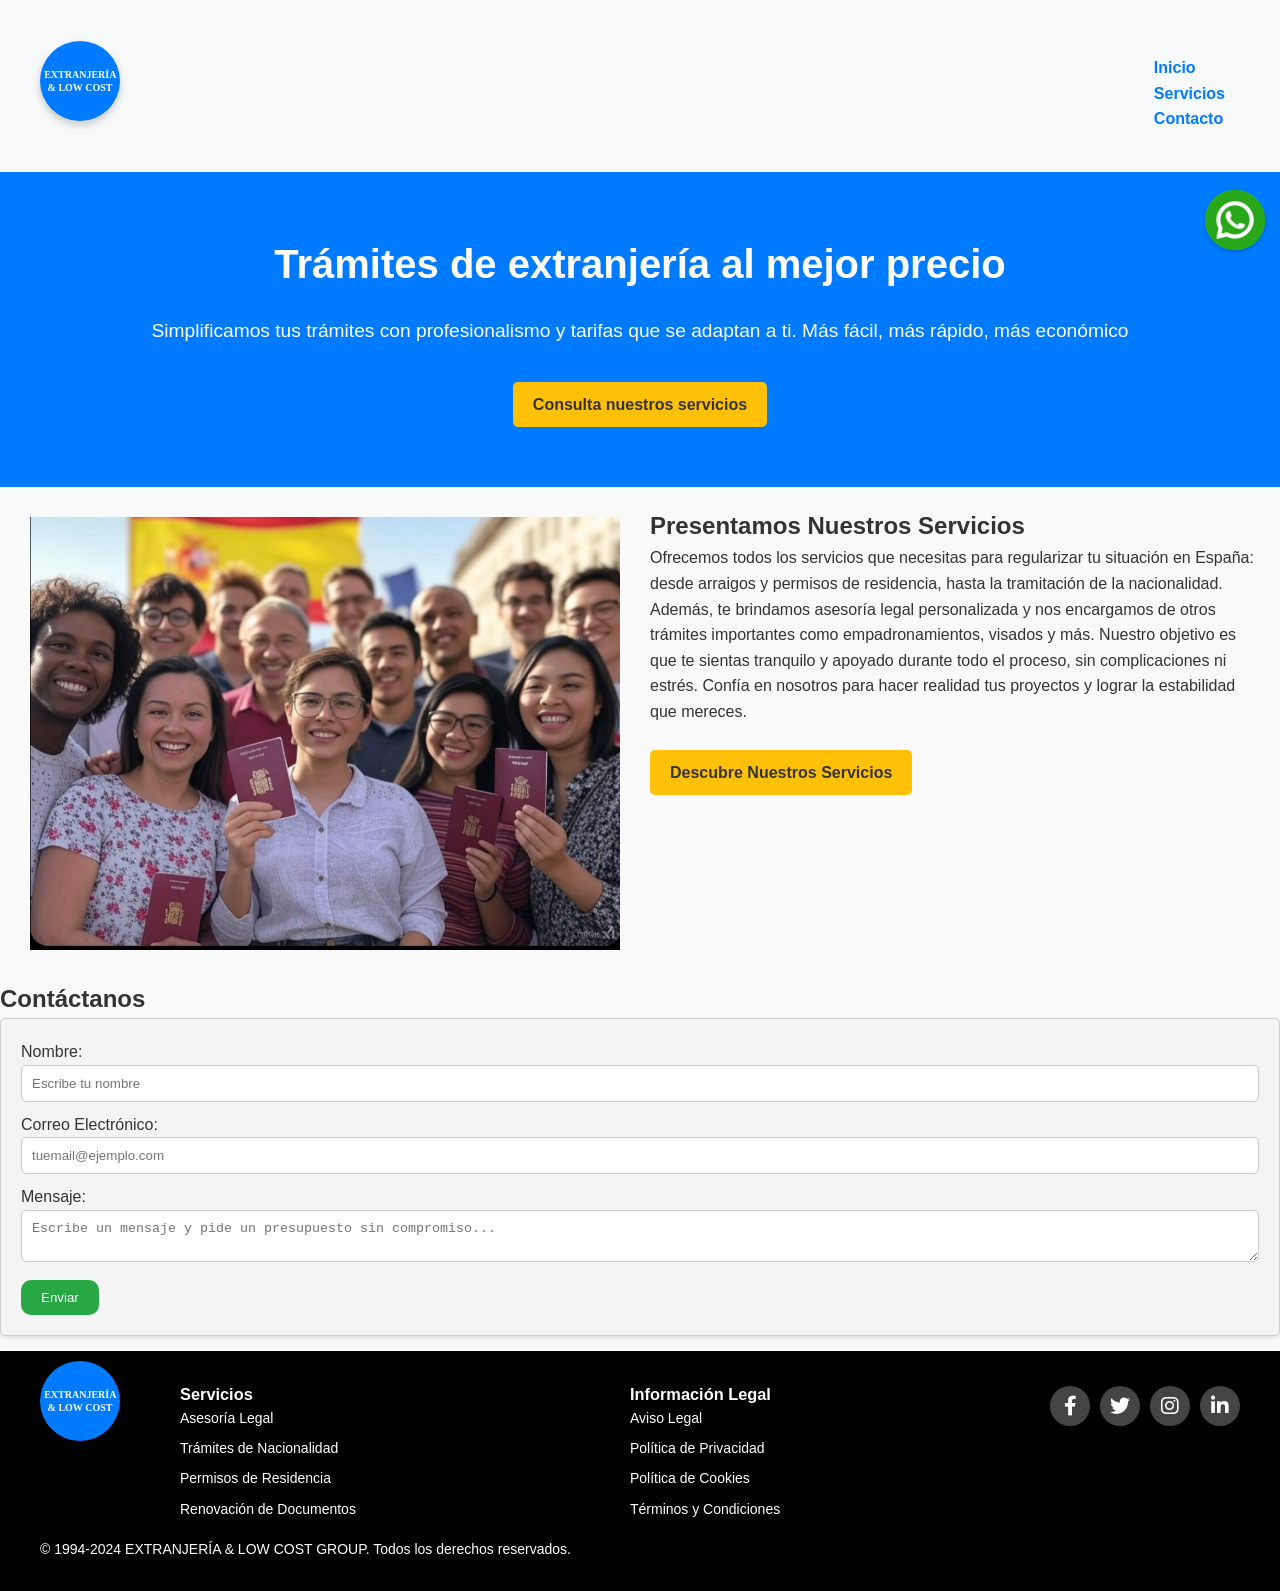
<file: index.html>
<!DOCTYPE html>
<html lang="es"> 
<head> 
    <meta charset="UTF-8">
    <meta name="viewport" content="width=device-width, initial-scale=1.0">
    <title>EXTRANJERÍA & LOW COST</title>
    <link rel="stylesheet" href="style.css">
    <link rel="stylesheet" href="https://cdnjs.cloudflare.com/ajax/libs/font-awesome/6.0.0-beta3/css/all.min.css">
</head>

<body>
    <header>
        <div class="logo-circle">
            <span class="logo-text">EXTRANJERÍA & LOW COST</span>
        </div>
        
        <nav>
            <div class="menu-icon" onclick="toggleMenu()">
                <span></span>
                <span></span>
                <span></span>
            </div>
            <ul id="navMenu" class="nav-links">
                <li><a href="index.html">Inicio</a></li>
                <li><a href="servicios.html">Servicios</a></li>
                <li hidden><a href="sobre nosotros.html">Sobre nosotros</a></li>
                <li><a href="contacto.html">Contacto</a></li>
                <li hidden><a href="preguntas frecuentes.html">Preguntas Frecuentes</a></li>
                <li hidden><a href="acerca de.html">Acerca de</a></li>
            </ul>
        </nav>
    </header>
    
    <section class="hero">
        <h1>Trámites de extranjería al mejor precio</h1>
        <p>Simplificamos tus trámites con profesionalismo y tarifas que se adaptan a ti. Más fácil, más rápido, más económico</p>
        <a href="servicios.html" class="cta-button">Consulta nuestros servicios</a>
    </section>

    <section class="two-columns">
        <div class="column left">
            <div class="image-container">
                <img src="Imagen.jpg" alt="Descripción de la Imagen">
            </div>
        </div>
        <div class="column right">
            <h2>Presentamos Nuestros Servicios</h2>
            <p>Ofrecemos todos los servicios que necesitas para regularizar tu situación en España: desde arraigos y permisos de residencia, hasta la tramitación de la nacionalidad. Además, te brindamos asesoría legal personalizada y nos encargamos de otros trámites importantes como empadronamientos, visados y más. Nuestro objetivo es que te sientas tranquilo y apoyado durante todo el proceso, sin complicaciones ni estrés. Confía en nosotros para hacer realidad tus proyectos y lograr la estabilidad que mereces.</p>
            <a href="#servicios" class="cta-button">Descubre Nuestros Servicios</a>
        </div>
    </section>

    <section id="contacto">
        <h2>Contáctanos</h2>
        <form action="https://formspree.io/f/xvgopodr" method="POST">
            <label for="nombre">Nombre:</label>
            <input type="text" id="nombre" name="nombre" placeholder="Escribe tu nombre" required>

            <label for="email">Correo Electrónico:</label>
            <input type="email" id="email" name="email" placeholder="tuemail@ejemplo.com" required>

            <label for="mensaje">Mensaje:</label>
            <textarea id="mensaje" name="mensaje" placeholder="Escribe un mensaje y pide un presupuesto sin compromiso..." required></textarea>

            <button type="submit">Enviar</button>
        </form>
    </section>
    
   

    <footer class="footer">
        <div class="footer-container">
            <div class="logo-circle">
                <span class="logo-text">EXTRANJERÍA & LOW COST</span>
            </div>

            <div class="footer-column">
                <h3>Servicios</h3>
                <ul>
                    <li><a href="#servicio1">Asesoría Legal</a></li>
                    <li><a href="#servicio2">Trámites de Nacionalidad</a></li>
                    <li><a href="#servicio3">Permisos de Residencia</a></li>
                    <li><a href="#servicio4">Renovación de Documentos</a></li>
                </ul>
            </div>

            <div class="footer-column">
                <h3>Información Legal</h3>
                <ul>
                    <li><a href="#aviso-legal">Aviso Legal</a></li>
                    <li><a href="#privacidad">Política de Privacidad</a></li>
                    <li><a href="#cookies">Política de Cookies</a></li>
                    <li><a href="#terminos">Términos y Condiciones</a></li>
                </ul>
            </div>

            <div class="social-buttons">
                <a href="https://facebook.com" class="social-button">
                    <i class="fab fa-facebook-f"></i>
                </a>
                <a href="https://twitter.com" class="social-button">
                    <i class="fab fa-twitter"></i>
                </a>
                <a href="https://instagram.com" class="social-button">
                    <i class="fab fa-instagram"></i>
                </a>
                <a href="https://linkedin.com" class="social-button">
                    <i class="fab fa-linkedin-in"></i>
                </a>
                
            </div>
            <p>&copy;  1994-2024 EXTRANJERÍA & LOW COST GROUP. Todos los derechos reservados.</p>
        </div>
        
    </footer>

    <div class="whatsapp-button">
        <a href="https://wa.me/+34602102373" target="_blank">
            <img src="whatsapp-icon.png" alt="WhatsApp" class="img-fluid">
        </a>
    </div>

    <script src="scripts.js"></script>
</body>
</html>
</file>
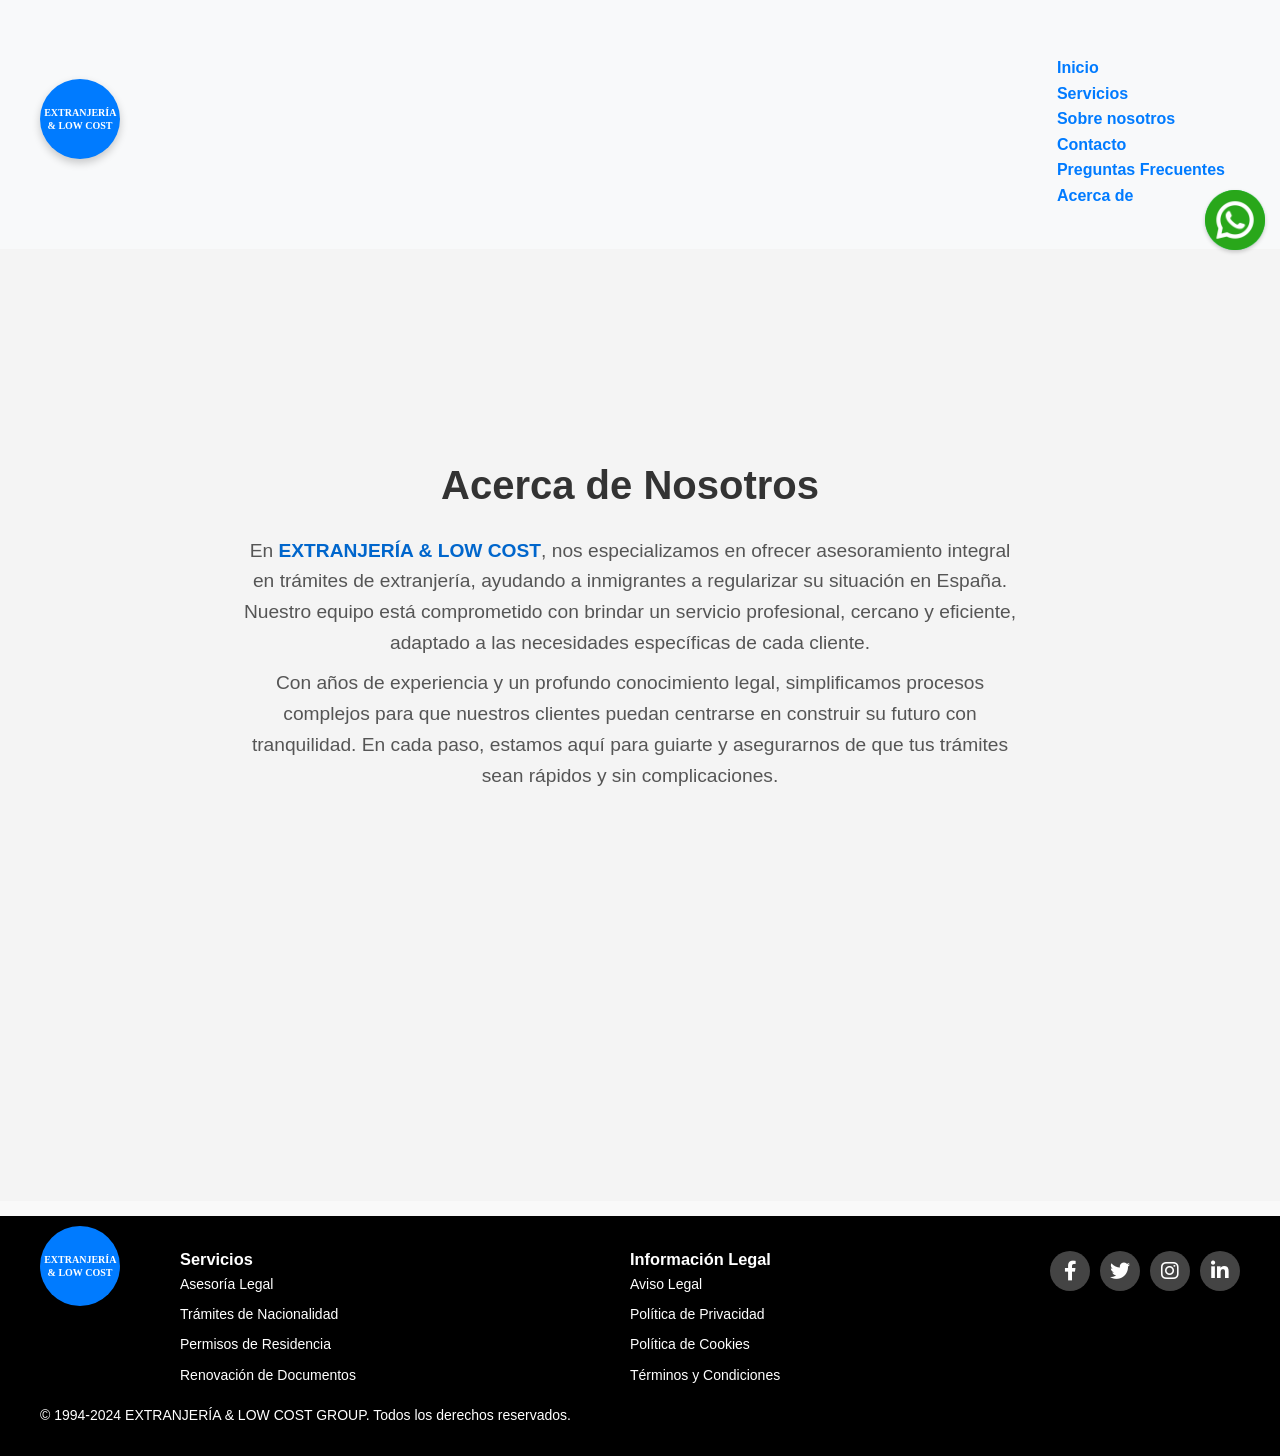
<file: acerca de.html>
<!DOCTYPE html>
<html lang="es"> 
<head> 
    <meta charset="UTF-8">
    <meta name="viewport" content="width=device-width, initial-scale=1.0">
    <title>EXTRANJERÍA & LOW COST</title>
    <link rel="stylesheet" href="style.css">
    <link rel="stylesheet" href="https://cdnjs.cloudflare.com/ajax/libs/font-awesome/6.0.0-beta3/css/all.min.css">
</head>

<body>
    <header>
        <div class="logo-circle">
            <span class="logo-text">EXTRANJERÍA & LOW COST</span>
        </div>
        
        <nav>
            <div class="menu-icon" onclick="toggleMenu()">
                <span></span>
                <span></span>
                <span></span>
            </div>
            <ul id="navMenu" class="nav-links">
                <li><a href="index.html">Inicio</a></li>
                <li><a href="servicios.html">Servicios</a></li>
                <li><a href="sobre nosotros.html">Sobre nosotros</a></li>
                <li><a href="contacto.html">Contacto</a></li>
                <li><a href="preguntas frecuentes.html">Preguntas Frecuentes</a></li>
                <li><a href="acerca de.html">Acerca de</a></li>
            </ul>
        </nav>
    </header>
    
    <section class="about-section" id="about">
    <div class="about-container">
        <div class="about-text">
            <h2>Acerca de Nosotros</h2>
            <p>En <strong>EXTRANJERÍA & LOW COST</strong>, nos especializamos en ofrecer asesoramiento integral en trámites de extranjería, ayudando a inmigrantes a regularizar su situación en España. Nuestro equipo está comprometido con brindar un servicio profesional, cercano y eficiente, adaptado a las necesidades específicas de cada cliente.</p>
            <p>Con años de experiencia y un profundo conocimiento legal, simplificamos procesos complejos para que nuestros clientes puedan centrarse en construir su futuro con tranquilidad. En cada paso, estamos aquí para guiarte y asegurarnos de que tus trámites sean rápidos y sin complicaciones.</p>
        </div>
    </div>
</section>

    <footer class="footer">
        <div class="footer-container">
            <div class="logo-circle">
                <span class="logo-text">EXTRANJERÍA & LOW COST</span>
            </div>

            <div class="footer-column">
                <h3>Servicios</h3>
                <ul>
                    <li><a href="#servicio1">Asesoría Legal</a></li>
                    <li><a href="#servicio2">Trámites de Nacionalidad</a></li>
                    <li><a href="#servicio3">Permisos de Residencia</a></li>
                    <li><a href="#servicio4">Renovación de Documentos</a></li>
                </ul>
            </div>

            <div class="footer-column">
                <h3>Información Legal</h3>
                <ul>
                    <li><a href="#aviso-legal">Aviso Legal</a></li>
                    <li><a href="#privacidad">Política de Privacidad</a></li>
                    <li><a href="#cookies">Política de Cookies</a></li>
                    <li><a href="#terminos">Términos y Condiciones</a></li>
                </ul>
            </div>

            <div class="social-buttons">
                <a href="https://facebook.com" class="social-button">
                    <i class="fab fa-facebook-f"></i>
                </a>
                <a href="https://twitter.com" class="social-button">
                    <i class="fab fa-twitter"></i>
                </a>
                <a href="https://instagram.com" class="social-button">
                    <i class="fab fa-instagram"></i>
                </a>
                <a href="https://linkedin.com" class="social-button">
                    <i class="fab fa-linkedin-in"></i>
                </a>
            </div>
            <p>&copy; 1994-2024 EXTRANJERÍA & LOW COST GROUP. Todos los derechos reservados.</p>
        </div>
    </footer>

    <div class="whatsapp-button">
        <a href="https://wa.me/+34602102373" target="_blank">
            <img src="whatsapp-icon.png" alt="WhatsApp" class="img-fluid">
        </a>
    </div>

    <script src="scripts.js"></script>
</body>
</html>
</file>
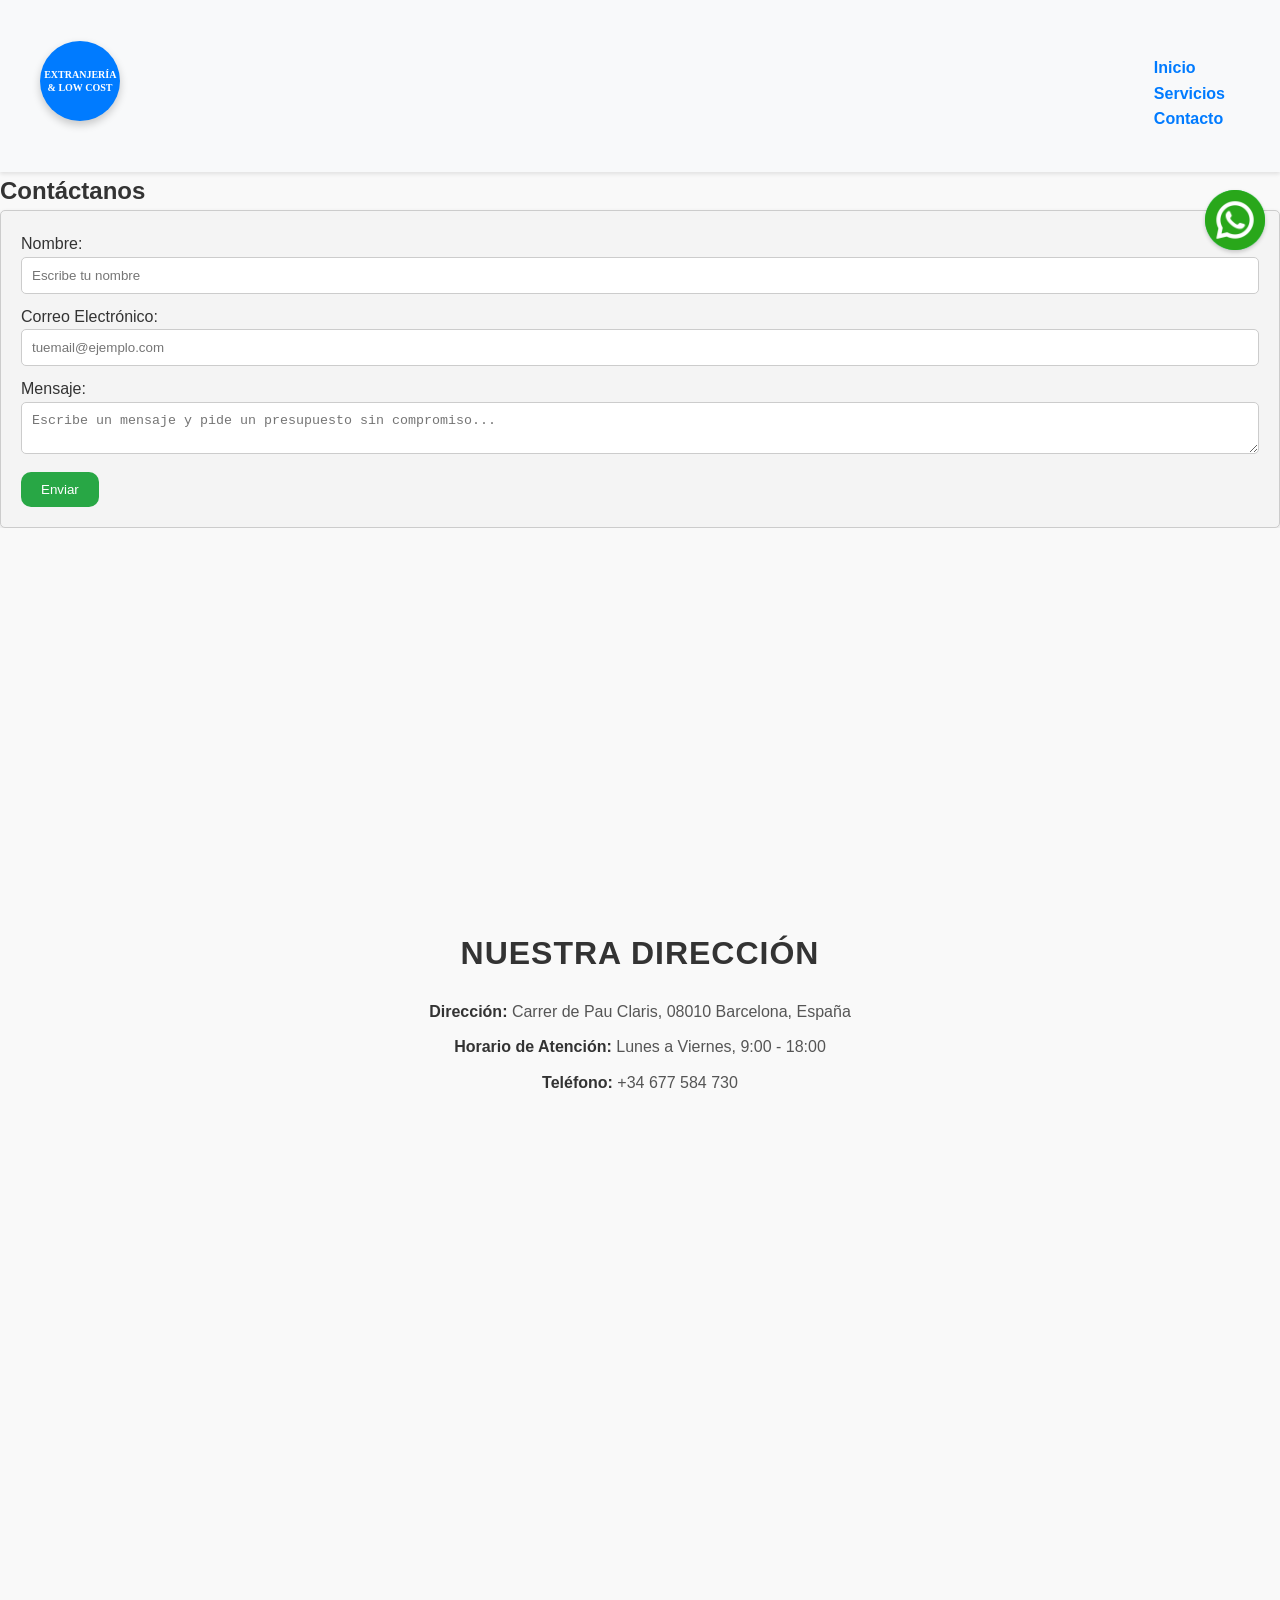
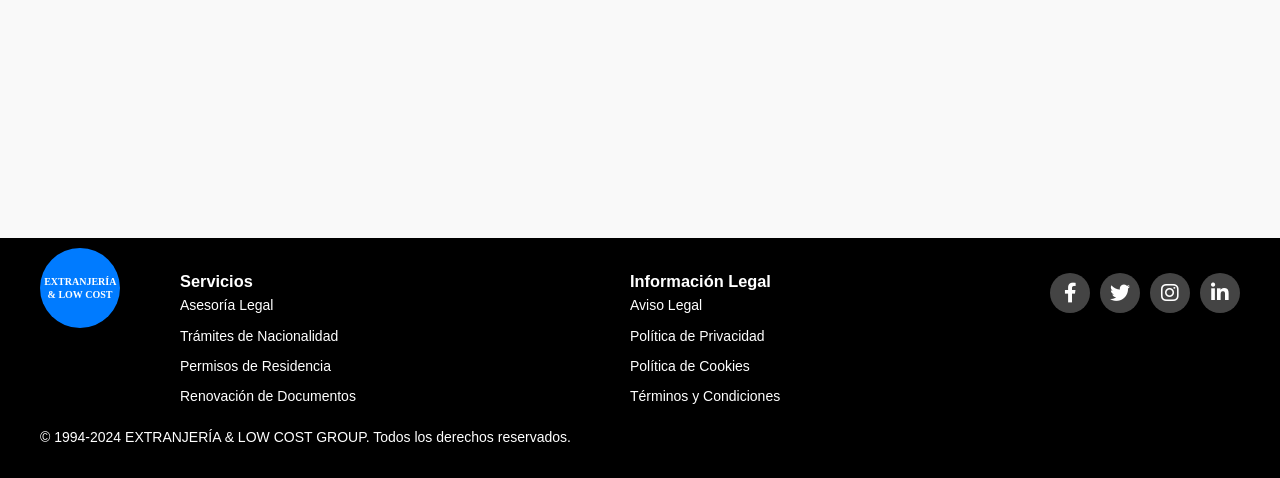
<file: contacto.html>
<!DOCTYPE html>
<html lang="es">
<head>
    <meta charset="UTF-8">
    <meta name="viewport" content="width=device-width, initial-scale=1.0">
    <title>EXTRANJERÍA & LOW COST< </title>
    <link rel="stylesheet" href="style.css">
    <link rel="stylesheet" href="https://cdnjs.cloudflare.com/ajax/libs/font-awesome/6.0.0-beta3/css/all.min.css">
</head>

<body>
    <header>
        <div class="logo-circle">
            <span class="logo-text">EXTRANJERÍA & LOW COST</span>
        </div>

        <nav>
            <div class="menu-icon" onclick="toggleMenu()">
                <span></span>
                <span></span>
                <span></span>
            </div>
            <ul id="navMenu" class="nav-links">
                <li><a href="index.html">Inicio</a></li>
                <li><a href="servicios.html">Servicios</a></li>
                <li hidden><a href="sobre nosotros.html">Sobre nosotros</a></li>
                <li><a href="contacto.html">Contacto</a></li>
                <li hidden><a href="preguntas frecuentes.html">Preguntas Frecuentes</a></li>
                <li hidden><a href="acerca de.html">Acerca de</a></li>
            </ul>
        </nav>
    </header>

    <section id="contacto">
        <h2>Contáctanos</h2>
        <form action="https://formspree.io/f/xvgopodr" method="POST">
            <label for="nombre">Nombre:</label>
            <input type="text" id="nombre" name="nombre" placeholder="Escribe tu nombre" required>

            <label for="email">Correo Electrónico:</label>
            <input type="email" id="email" name="email" placeholder="tuemail@ejemplo.com" required>

            <label for="mensaje">Mensaje:</label>
            <textarea id="mensaje" name="mensaje" placeholder="Escribe un mensaje y pide un presupuesto sin compromiso..." required></textarea>

            <button type="submit">Enviar</button>
        </form>
    </section>
    
    <section id="direccion" class="direccion">
    <h2>Nuestra Dirección</h2>
    <div class="direccion-contenido">
        <p><strong>Dirección:</strong> Carrer de Pau Claris, 08010 Barcelona, España</p>
        <p><strong>Horario de Atención:</strong> Lunes a Viernes, 9:00 - 18:00</p>
        <p><strong>Teléfono:</strong> +34 677 584 730</p>
        
        <!-- Incrustar mapa de Google Maps -->
        <div class="mapa">
            <iframe src="https://www.google.com/maps/embed?pb=!1m18!1m12!1m3!1d3034.2850926215865!2d2.1724574153507315!3d41.39179597926357!2m3!1f0!2f0!3f0!3m2!1i1024!2i768!4f13.1!3m3!1m2!1s0x12a4a3001be98b73%3A0x44bb5b63132ac183!2sCarrer%20de%20Pau%20Claris%2C%2008010%20Barcelona%2C%20España!5e0!3m2!1ses!2ses!4v1674514782764!5m2!1ses!2ses" 
                width="100%" height="300" style="border:0;" allowfullscreen="" loading="lazy"></iframe>
        </div>
    </div>
</section>
    
    

    <footer class="footer">
        <div class="footer-container">
            <div class="logo-circle">
                <span class="logo-text">EXTRANJERÍA & LOW COST</span>
            </div>

            <div class="footer-column">
                <h3>Servicios</h3>
                <ul>
                    <li><a href="#servicio1">Asesoría Legal</a></li>
                    <li><a href="#servicio2">Trámites de Nacionalidad</a></li>
                    <li><a href="#servicio3">Permisos de Residencia</a></li>
                    <li><a href="#servicio4">Renovación de Documentos</a></li>
                </ul>
            </div>

            <div class="footer-column">
                <h3>Información Legal</h3>
                <ul>
                    <li><a href="#aviso-legal">Aviso Legal</a></li>
                    <li><a href="#privacidad">Política de Privacidad</a></li>
                    <li><a href="#cookies">Política de Cookies</a></li>
                    <li><a href="#terminos">Términos y Condiciones</a></li>
                </ul>
            </div>

            <div class="social-buttons">
                <a href="https://facebook.com" class="social-button">
                    <i class="fab fa-facebook-f"></i>
                </a>
                <a href="https://twitter.com" class="social-button">
                    <i class="fab fa-twitter"></i>
                </a>
                <a href="https://instagram.com" class="social-button">
                    <i class="fab fa-instagram"></i>
                </a>
                <a href="https://linkedin.com" class="social-button">
                    <i class="fab fa-linkedin-in"></i>
                </a>
            </div>
            <p>&copy; 1994-2024 EXTRANJERÍA & LOW COST GROUP. Todos los derechos reservados.</p>
        </div>
    </footer>

    <div class="whatsapp-button">
        <a href="https://wa.me/+34677584730" target="_blank">
            <img src="whatsapp-icon.png" alt="WhatsApp" class="img-fluid">
        </a>
    </div>

    <script src="scripts.js"></script>
</body>
</html>
</file>
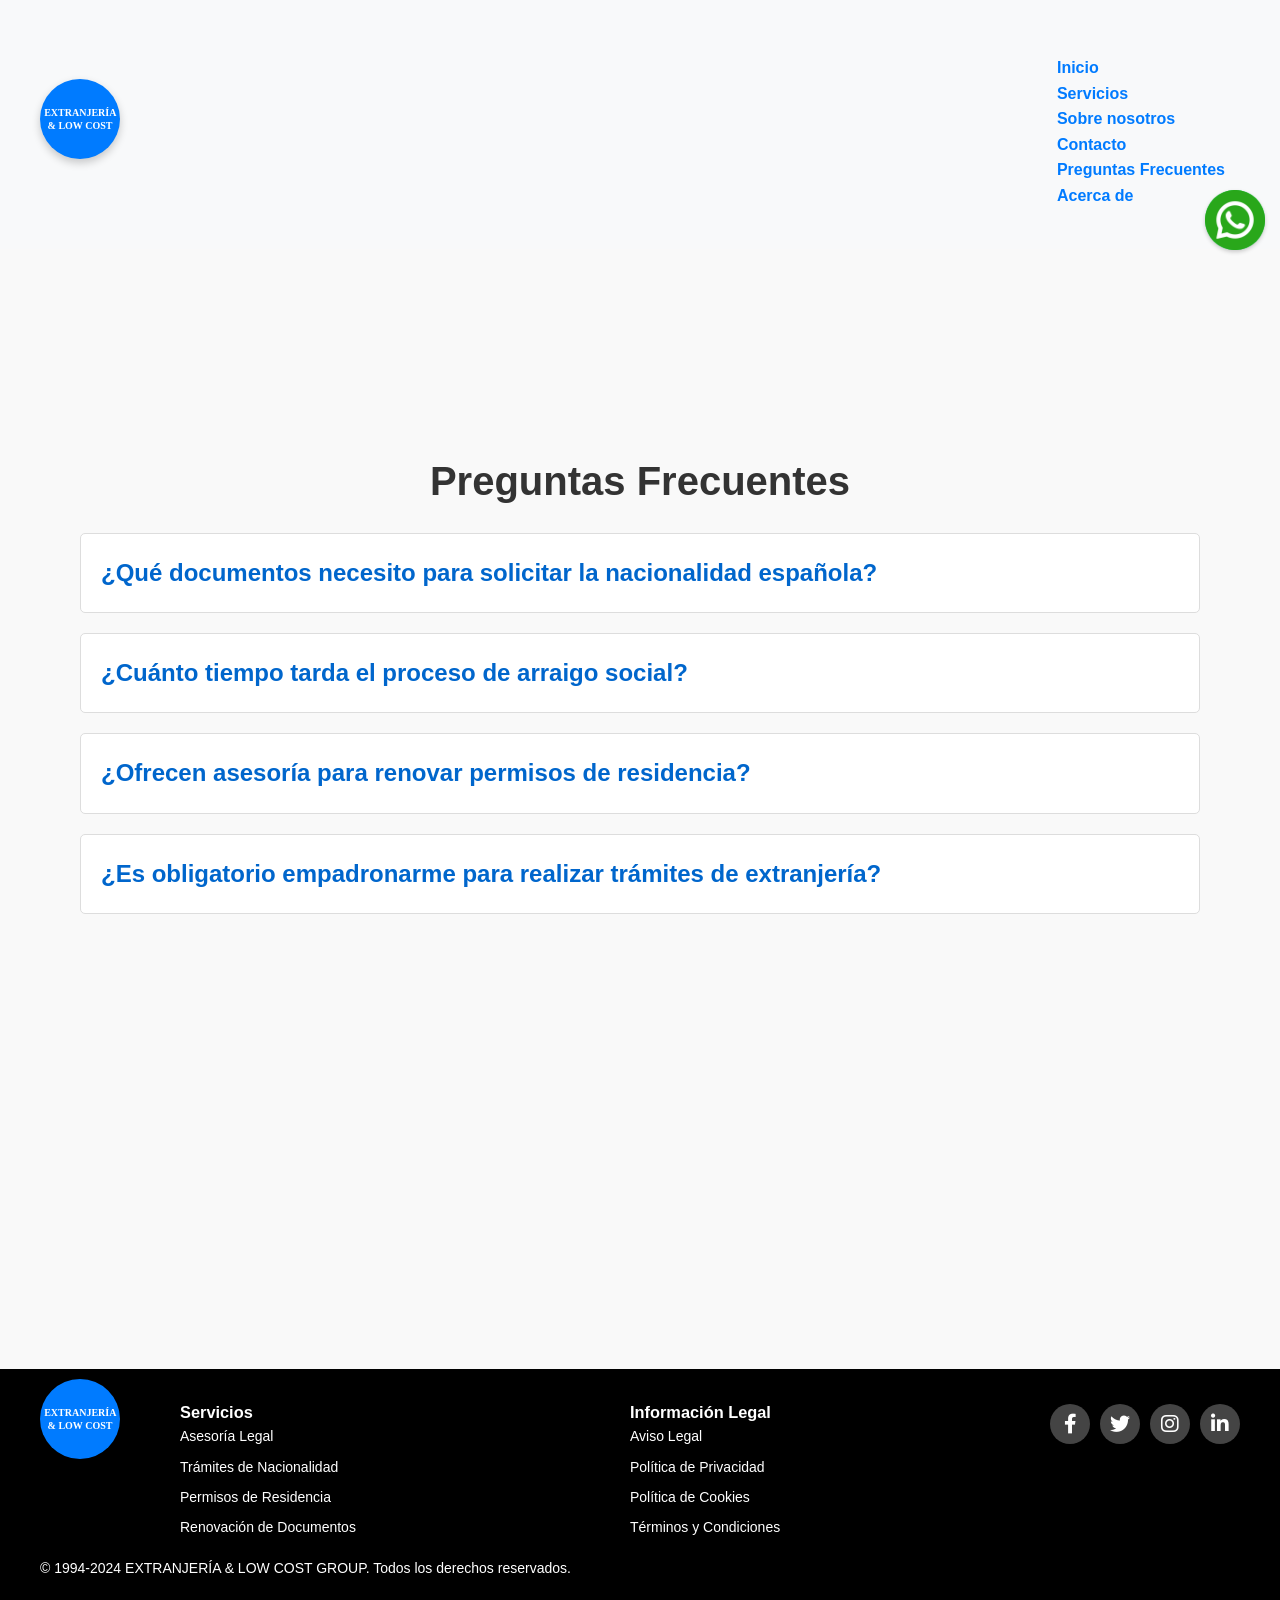
<file: preguntas frecuentes.html>
<!DOCTYPE html>
<html lang="es"> 
<head> 
    <meta charset="UTF-8">
    <meta name="viewport" content="width=device-width, initial-scale=1.0">
    <title>EXTRANJERÍA & LOW COST</title>
    <link rel="stylesheet" href="style.css">
    <link rel="stylesheet" href="https://cdnjs.cloudflare.com/ajax/libs/font-awesome/6.0.0-beta3/css/all.min.css">
</head>

<body>
    <header>
        <div class="logo-circle">
            <span class="logo-text">EXTRANJERÍA & LOW COST</span>
        </div>
        
        <nav>
            <div class="menu-icon" onclick="toggleMenu()">
                <span></span>
                <span></span>
                <span></span>
            </div>
            <ul id="navMenu" class="nav-links">
                <li><a href="index.html">Inicio</a></li>
                <li><a href="servicios.html">Servicios</a></li>
                <li><a href="sobre nosotros.html">Sobre nosotros</a></li>
                <li><a href="contacto.html">Contacto</a></li>
                <li><a href="preguntas frecuentes.html">Preguntas Frecuentes</a></li>
                <li><a href="acerca de.html">Acerca de</a></li>
            </ul>
        </nav>
    </header>
    
    <section class="faq-section" id="faq">
    <h2>Preguntas Frecuentes</h2>
    <div class="faq-item">
        <h3 class="faq-question">¿Qué documentos necesito para solicitar la nacionalidad española?</h3>
        <p class="faq-answer">Los documentos básicos incluyen tu pasaporte vigente, certificado de nacimiento, y pruebas de residencia legal en España durante el tiempo requerido. Además, podrías necesitar pruebas de integración como el examen CCSE y, en algunos casos, el DELE.</p>
    </div>
    <div class="faq-item">
        <h3 class="faq-question">¿Cuánto tiempo tarda el proceso de arraigo social?</h3>
        <p class="faq-answer">El tiempo estimado depende de la comunidad autónoma donde presentes la solicitud, pero suele tardar entre 3 y 6 meses. Podemos ayudarte a agilizar el proceso asegurando que todos los documentos estén correctos.</p>
    </div>
    <div class="faq-item">
        <h3 class="faq-question">¿Ofrecen asesoría para renovar permisos de residencia?</h3>
        <p class="faq-answer">¡Por supuesto! Te ayudamos a preparar y presentar toda la documentación necesaria para que la renovación de tu permiso sea sencilla y rápida.</p>
    </div>
    <div class="faq-item">
        <h3 class="faq-question">¿Es obligatorio empadronarme para realizar trámites de extranjería?</h3>
        <p class="faq-answer">Sí, el empadronamiento es un requisito fundamental para muchos trámites, como arraigo social o renovación de permisos. Si necesitas ayuda para empadronarte, estamos aquí para asistirte.</p>
    </div>
</section>

    <footer class="footer">
        <div class="footer-container">
            <div class="logo-circle">
                <span class="logo-text">EXTRANJERÍA & LOW COST</span>
            </div>

            <div class="footer-column">
                <h3>Servicios</h3>
                <ul>
                    <li><a href="#servicio1">Asesoría Legal</a></li>
                    <li><a href="#servicio2">Trámites de Nacionalidad</a></li>
                    <li><a href="#servicio3">Permisos de Residencia</a></li>
                    <li><a href="#servicio4">Renovación de Documentos</a></li>
                </ul>
            </div>

            <div class="footer-column">
                <h3>Información Legal</h3>
                <ul>
                    <li><a href="#aviso-legal">Aviso Legal</a></li>
                    <li><a href="#privacidad">Política de Privacidad</a></li>
                    <li><a href="#cookies">Política de Cookies</a></li>
                    <li><a href="#terminos">Términos y Condiciones</a></li>
                </ul>
            </div>

            <div class="social-buttons">
                <a href="https://facebook.com" class="social-button">
                    <i class="fab fa-facebook-f"></i>
                </a>
                <a href="https://twitter.com" class="social-button">
                    <i class="fab fa-twitter"></i>
                </a>
                <a href="https://instagram.com" class="social-button">
                    <i class="fab fa-instagram"></i>
                </a>
                <a href="https://linkedin.com" class="social-button">
                    <i class="fab fa-linkedin-in"></i>
                </a>
            </div>
            <p>&copy; 1994-2024 EXTRANJERÍA & LOW COST GROUP. Todos los derechos reservados.</p>
        </div>
    </footer>

    <div class="whatsapp-button">
        <a href="https://wa.me/+34602102373" target="_blank">
            <img src="whatsapp-icon.png" alt="WhatsApp" class="img-fluid">
        </a>
    </div>

    <script src="scripts.js"></script>
</body>
</html>
</file>
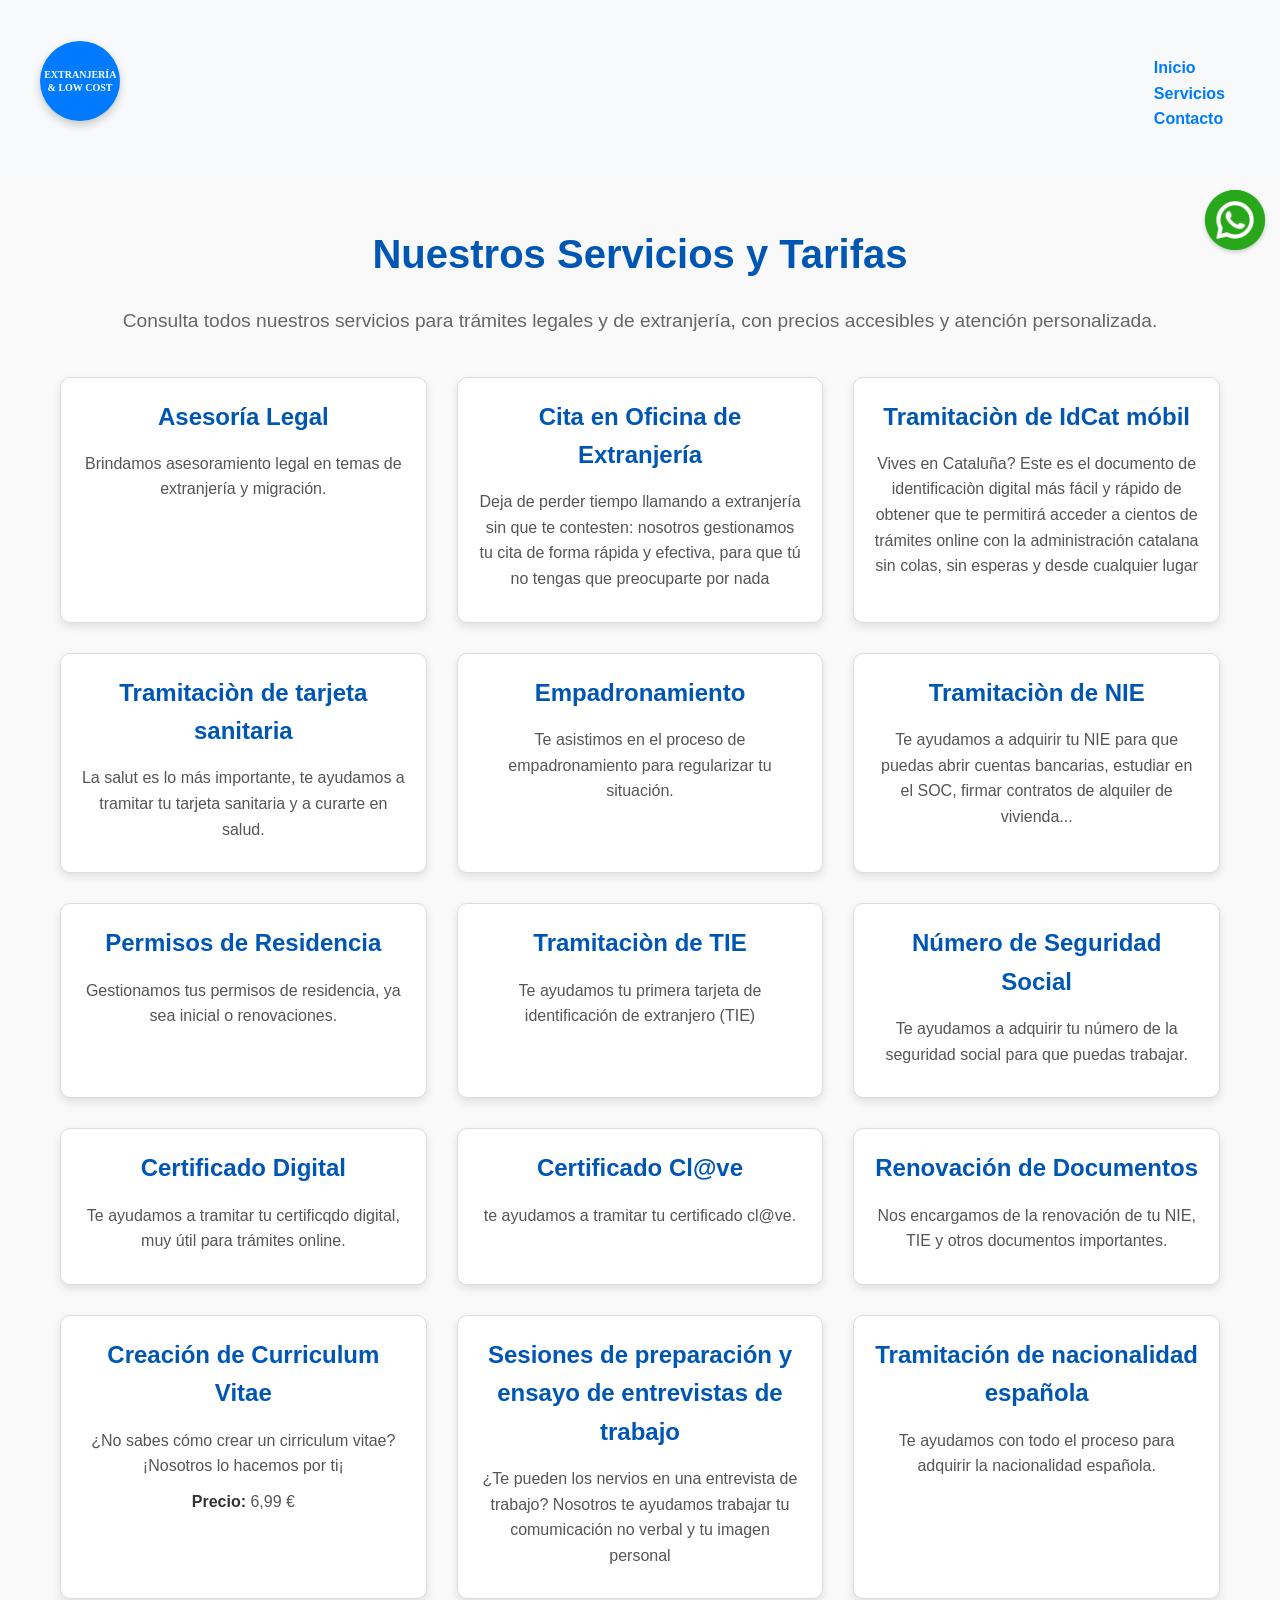
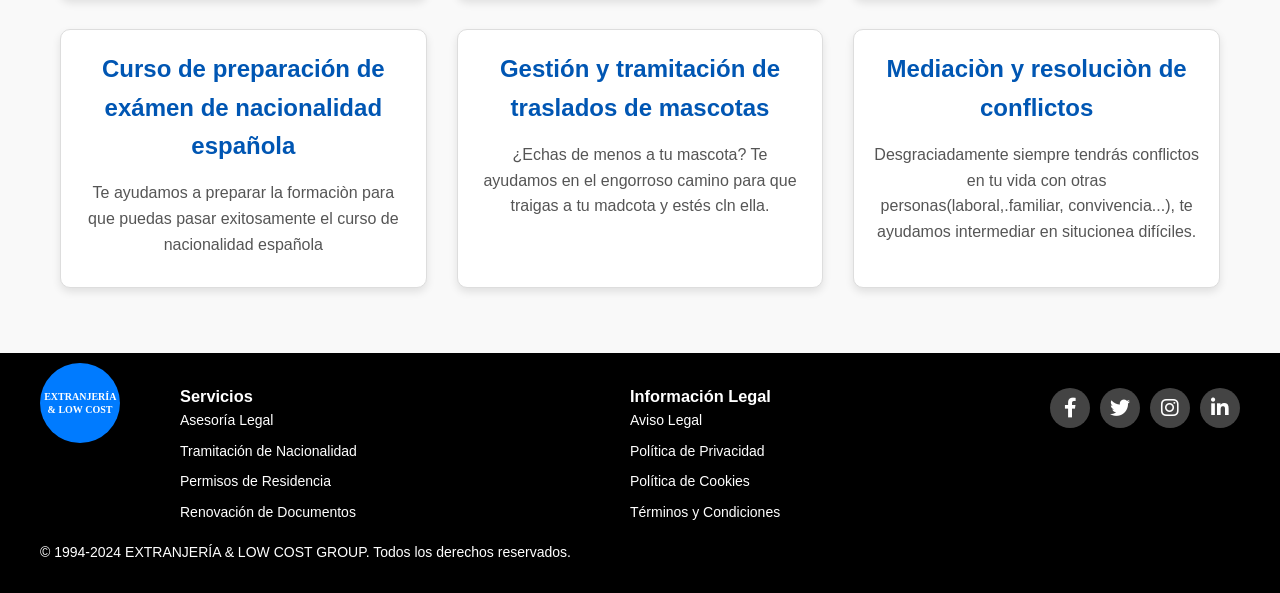
<file: servicios.html>
<!DOCTYPE html>
<html lang="es"> 
<head> 
    <meta charset="UTF-8">
    <meta name="viewport" content="width=device-width, initial-scale=1.0">
    <title>Servicios - EXTRANJERÍA & LOW COST</title>
    <link rel="stylesheet" href="style.css">
    <link rel="stylesheet" href="https://cdnjs.cloudflare.com/ajax/libs/font-awesome/6.0.0-beta3/css/all.min.css">
</head>

<body>
    <header>
        <div class="logo-circle">
            <span class="logo-text">EXTRANJERÍA & LOW COST</span>
        </div>
        
        <nav>
            <div class="menu-icon" onclick="toggleMenu()">
                <span></span>
                <span></span>
                <span></span>
            </div>
            <ul id="navMenu" class="nav-links">
                <li><a href="index.html">Inicio</a></li>
                <li><a href="servicios.html">Servicios</a></li>
                <li hidden><a href="sobre nosotros.html">Sobre nosotros</a></li>
                <li><a href="contacto.html">Contacto</a></li>
                <li hidden><a href="preguntas frecuentes.html">Preguntas Frecuentes</a></li>
                <li hidden><a href="acerca de.html">Acerca de</a></li>
            </ul>
        </nav>
    </header>


<section class="services-section">
        <h1>Nuestros Servicios y Tarifas</h1>
        <p>Consulta todos nuestros servicios para trámites legales y de extranjería, con precios accesibles y atención personalizada.</p>
        
        <div class="services-container">
            <div class="service-item" >
                <h2>Asesoría Legal</h2>
                <p>Brindamos asesoramiento legal en temas de extranjería y migración.</p>
                <p hidden ><strong>Precio:</strong > 19,99 € por consulta</p>
            </div>
            
             <div class="service-item">
                <h2 >Cita en Oficina de Extranjería</h2>
                <p> Deja de perder tiempo llamando a extranjería sin que te contesten: nosotros gestionamos tu cita de forma rápida y efectiva, para que tú no tengas que preocuparte por nada</p>
                <p hidden ><strong>Precio:</strong> 29,99€</p>
            </div>
            
             <div class="service-item">
                <h2>Tramitaciòn de IdCat móbil</h2>
                <p> Vives en Cataluña? Este es el documento de identificaciòn digital más fácil y rápido de obtener que te permitirá acceder a cientos de trámites online con la administración catalana sin colas, sin esperas y desde cualquier lugar</p>
                <p hidden ><strong>Precio:</strong> 9,99€</p>
            </div>
            
             <div class="service-item">
                <h2 >Tramitaciòn de tarjeta sanitaria</h2>
                 <p> La salut es lo más importante, te ayudamos a tramitar tu tarjeta sanitaria y a curarte en salud. </p>
                <p hidden ><strong>Precio:</strong> 9,99€</p>
            </div>

            
            <div class="service-item">
                <h2 >Empadronamiento</h2>
                <p>Te asistimos en el proceso de empadronamiento para regularizar tu situación.</p>
                <p hidden ><strong>Precio:</strong> 29,99€</p>
            </div>
            
            
            <div class="service-item" >
                <h2>Tramitaciòn de NIE</h2>
                <p>Te ayudamos a adquirir tu NIE para que puedas abrir cuentas bancarias, estudiar en el SOC, firmar contratos de alquiler de vivienda...  </p>
                <p hidden ><strong>Precio:</strong> Desde 29,99 €</p>
            </div>
             
            <div class="service-item" >
                <h2>Permisos de Residencia</h2>
                <p>Gestionamos tus permisos de residencia, ya sea inicial o renovaciones.</p>
                <p hidden><strong>Precio:</strong> 199,99€</p>
            </div>
            
            <div class="service-item" >
                <h2>Tramitaciòn de TIE</h2>
                <p> Te ayudamos tu primera tarjeta de identificación de extranjero (TIE)<t/p>
                <p hidden ><strong>Precio:</strong> Desde 29,99 €</p>
            </div>
            
            
             <div class="service-item">
                <h2 >Número de Seguridad Social</h2>
                <p>Te  ayudamos a adquirir tu número de la seguridad social para que puedas trabajar.</p>
                <p hidden><strong>Precio:</strong> 29,99€</p>
            </div>
            
            <div class="service-item">
                <h2 >Certificado Digital</h2>
                <p>Te ayudamos a tramitar tu certificqdo digital, muy útil para trámites online.</p>
                <p hidden ><strong>Precio:</strong> 9,99€</p>
            </div>
            
               <div class="service-item">
                <h2 >Certificado Cl@ve</h2>
                <p> te ayudamos a tramitar tu certificado cl@ve.</p>
                <p hidden><strong>Precio:</strong> 9,99€</p>
            </div>
            
            
             
            
            <div class="service-item" >
                <h2>Renovación de Documentos</h2>
                <p>Nos encargamos de la renovación de tu NIE, TIE y otros documentos importantes.</p>
                <p hidden ><strong>Precio:</strong> desde 99,99€</p>
            </div>
                    
                    
                    
             <div class="service-item" >
                <h2>Creación de Curriculum Vitae </h2>
                <p> ¿No sabes cómo crear un cirriculum vitae? ¡Nosotros lo hacemos por ti¡ </p>
                <p >   <strong>Precio:</strong> 6,99 €  </p>
             </div>
                
                <div class="service-item" >
                <h2> Sesiones de preparación y ensayo de entrevistas de trabajo </h2>
                <p> ¿Te pueden los nervios en una entrevista de trabajo? Nosotros te ayudamos  trabajar tu comumicación no verbal y tu imagen personal </p>
                <p hidden> <strong>Precio:</strong> 49,99 €</p>
             </div>
                    
                   
                    
             
               <div class="service-item" >
                <h2>Tramitación de nacionalidad española</h2>
                <p>Te ayudamos con todo el proceso para adquirir la nacionalidad española.</p>
                <p hidden> <strong>Precio:</strong> 199,99 €</p>
            </div>
            
            
             
                    
                <div class="service-item" >
                <h2>Curso de preparación de exámen de nacionalidad española </h2>
                <p> Te ayudamos a preparar la formaciòn para que puedas pasar exitosamente el curso de nacionalidad española </p>
                <p hidden><strong>Precio:</strong> 199,99 €</p>
            </div>
            
           <div class="service-item" >
                <h2>Gestión y tramitación de traslados de mascotas</h2>
                <p> ¿Echas de menos a tu mascota? Te ayudamos en el engorroso camino para que traigas a tu madcota y estés cln ella.</p>
                <p hidden><strong>Precio:</strong> desde 199,99€</p>
            </div>
            
            <div class="service-item" >
                <h2>Mediaciòn y resoluciòn de conflictos</h2>
                <p> Desgraciadamente siempre tendrás conflictos en tu vida con otras personas(laboral,.familiar, convivencia...), te ayudamos intermediar en situcionea difíciles.</p>
                <p hidden><strong>Precio:</strong> 29,99 €</p>
            </div>
                    
             <div class="service-item" hidden>
                <h2>Visados</h2>
                <p>Te ayudamos a tramitar visados de estudio, trabajo o turismo.</p>
                <p hidden><strong>Precio:</strong> Desde 100 €</p>
            </div>
        </div>
    </section>

   
    <footer class="footer">
        <div class="footer-container">
            <div class="logo-circle">
                <span class="logo-text">EXTRANJERÍA & LOW COST</span>
            </div>

            <div class="footer-column">
                <h3>Servicios</h3>
                <ul>
                    <li><a href="#asesoria-legal">Asesoría Legal</a></li>
                    <li><a href="#tramite-nacionalidad">Tramitación de Nacionalidad</a></li>
                    <li><a href="#permisos-residencia">Permisos de Residencia</a></li>
                    <li><a href="#renovacion-documentos">Renovación de Documentos</a></li>
                </ul>
            </div>

            <div class="footer-column">
                <h3>Información Legal</h3>
                <ul>
                    <li><a href="#aviso-legal">Aviso Legal</a></li>
                    <li><a href="#privacidad">Política de Privacidad</a></li>
                    <li><a href="#cookies">Política de Cookies</a></li>
                    <li><a href="#terminos">Términos y Condiciones</a></li>
                </ul>
            </div>

            <div class="social-buttons">
                <a href="https://facebook.com" class="social-button">
                    <i class="fab fa-facebook-f"></i>
                </a>
                <a href="https://twitter.com" class="social-button">
                    <i class="fab fa-twitter"></i>
                </a>
                <a href="https://instagram.com" class="social-button">
                    <i class="fab fa-instagram"></i>
                </a>
                <a href="https://linkedin.com" class="social-button">
                    <i class="fab fa-linkedin-in"></i>
                </a>
            </div>
            <p>&copy; 1994-2024 EXTRANJERÍA & LOW COST GROUP. Todos los derechos reservados.</p>
        </div>
    </footer>

    <div class="whatsapp-button">
        <a href="https://wa.me/+34677584730" target="_blank">
            <img src="whatsapp-icon.png" alt="WhatsApp" class="img-fluid">
        </a>
    </div>

    <script src="scripts.js"></script>
</body>
</html>
</file>
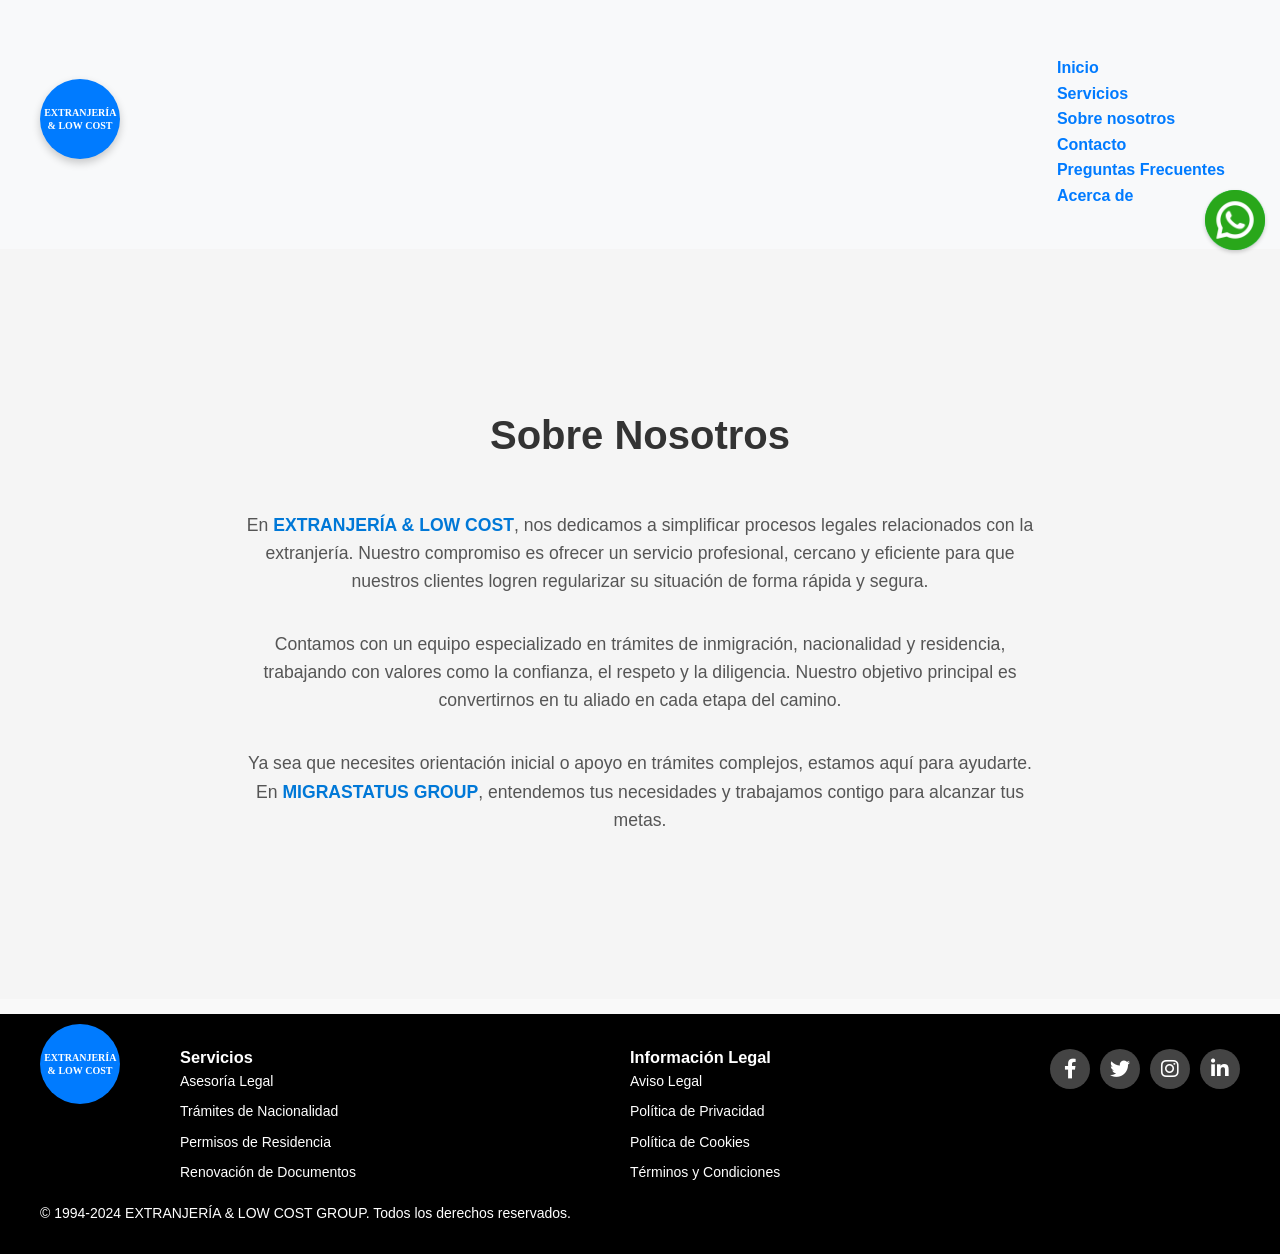
<file: sobre nosotros.html>
<!DOCTYPE html>
<html lang="es"> 
<head> 
    <meta charset="UTF-8">
    <meta name="viewport" content="width=device-width, initial-scale=1.0">
    <title>EXTRANJERÍA & LOW COST</title>
    <link rel="stylesheet" href="style.css">
    <link rel="stylesheet" href="https://cdnjs.cloudflare.com/ajax/libs/font-awesome/6.0.0-beta3/css/all.min.css">
</head>

<body>
    <header>
        <div class="logo-circle">
            <span class="logo-text">EXTRANJERÍA & LOW COST</span>
        </div>
        
        <nav>
            <div class="menu-icon" onclick="toggleMenu()">
                <span></span>
                <span></span>
                <span></span>
            </div>
            <ul id="navMenu" class="nav-links">
                <li><a href="index.html">Inicio</a></li>
                <li><a href="servicios.html">Servicios</a></li>
                <li><a href="sobre nosotros.html">Sobre nosotros</a></li>
                <li><a href="contacto.html">Contacto</a></li>
                <li><a href="preguntas frecuentes.html">Preguntas Frecuentes</a></li>
                <li><a href="acerca de.html">Acerca de</a></li>
            </ul>
        </nav>
    </header>
    
    <section class="about-us" id="sobre-nosotros">
    <div class="about-container">
        <h1>Sobre Nosotros</h1>
        <p>
            En <strong>EXTRANJERÍA & LOW COST</strong>, nos dedicamos a simplificar procesos legales relacionados con la extranjería. 
            Nuestro compromiso es ofrecer un servicio profesional, cercano y eficiente para que nuestros clientes logren regularizar su situación de forma rápida y segura.
        </p>
        <p>
            Contamos con un equipo especializado en trámites de inmigración, nacionalidad y residencia, trabajando con valores como la confianza, el respeto y la diligencia.
            Nuestro objetivo principal es convertirnos en tu aliado en cada etapa del camino.
        </p>
        <p>
            Ya sea que necesites orientación inicial o apoyo en trámites complejos, estamos aquí para ayudarte. En <strong>MIGRASTATUS GROUP</strong>, entendemos tus necesidades y trabajamos contigo para alcanzar tus metas.
        </p>
    </div>
</section>
    
       <footer class="footer">
        <div class="footer-container">
            <div class="logo-circle">
                <span class="logo-text">EXTRANJERÍA & LOW COST</span>
            </div>

            <div class="footer-column">
                <h3>Servicios</h3>
                <ul>
                    <li><a href="#servicio1">Asesoría Legal</a></li>
                    <li><a href="#servicio2">Trámites de Nacionalidad</a></li>
                    <li><a href="#servicio3">Permisos de Residencia</a></li>
                    <li><a href="#servicio4">Renovación de Documentos</a></li>
                </ul>
            </div>

            <div class="footer-column">
                <h3>Información Legal</h3>
                <ul>
                    <li><a href="#aviso-legal">Aviso Legal</a></li>
                    <li><a href="#privacidad">Política de Privacidad</a></li>
                    <li><a href="#cookies">Política de Cookies</a></li>
                    <li><a href="#terminos">Términos y Condiciones</a></li>
                </ul>
            </div>

            <div class="social-buttons">
                <a href="https://facebook.com" class="social-button">
                    <i class="fab fa-facebook-f"></i>
                </a>
                <a href="https://twitter.com" class="social-button">
                    <i class="fab fa-twitter"></i>
                </a>
                <a href="https://instagram.com" class="social-button">
                    <i class="fab fa-instagram"></i>
                </a>
                <a href="https://linkedin.com" class="social-button">
                    <i class="fab fa-linkedin-in"></i>
                </a>
            </div>
            <p>&copy; 1994-2024 EXTRANJERÍA & LOW COST GROUP. Todos los derechos reservados.</p>
        </div>
    </footer>

    <div class="whatsapp-button">
        <a href="https://wa.me/+34602102373" target="_blank">
            <img src="whatsapp-icon.png" alt="WhatsApp" class="img-fluid">
        </a>
    </div>

    <script src="scripts.js"></script>
</body>
</html>
</file>
<file: style.css>
/* Reset básico */
* {
  margin: 0;
  padding: 0;
  box-sizing: border-box;
}

body, html {
  width: 100%;
  overflow-x: hidden;
  font-family: Arial, sans-serif;
}

/* Estilos del header */
header {
  background-color: #f8f9fa;
  padding: 40px;
  display: flex;
  justify-content: space-between;
  align-items: center;
  box-shadow: 0 2px 4px rgba(0, 0, 0, 0.1);
}

/* Logo */
.logo-circle {
  margin-top: -10px;
}

.logo-text {
  display: flex;
  align-items: center;
  justify-content: center;
  width: 80px;
  height: 80px;
  background-color: #007BFF;
  color: white;
  font-size: clamp(12px, 2vw, 14px);
  font-weight: 700;
  font-family: 'Lora', serif;
  line-height: 1.3;
  border-radius: 50%;
  box-shadow: 0px 4px 8px rgba(0, 0, 0, 0.2);
  text-align: center;
  transition: transform 0.3s;
  padding: 10px;
  font-size: 10px; /* Ajusta el tamaño según lo que necesites */
}

.logo-text:hover {
  transform: scale(1.2);
}

/* Navegación */
nav {
  display: flex;
  margin-top: 15px;
}

nav a {
  margin: 0 15px;
  text-decoration: none;
  color: #007bff;
  font-weight: bold;
  transition: color 0.3s ease;
}

nav a:hover {
  text-decoration: underline;
  color: #0056b3;
}



/* Menú hamburguesa */
.menu-icon {
  display: none;
  cursor: pointer;
  position: fixed;
  right: 58px;
  top: 45px;
  position: absolute;
  
}

.menu-icon span {
  display:  block;
  width: 30px;
  height: 4px;
  margin: 6px 0;
  background-color: black;
}

ul, ol {
  list-style: none; /* Esto elimina los puntos en listas(lo puse para lista de menú hamburgueda) */
}

/* Hero Section */
.hero {
  background-color: #007bff;
  color: white;
  padding: 60px 20px;
  text-align: center;
  
}

.hero h1 {
  font-size: 2.5em;
  margin: 0;
}

.hero p {
  font-size: 1.2em;
  margin: 20px 0;
}

/* Botones CTA */
.cta-button {
  background-color: #ffc107;
  margin-top: 15px;
  color: #333;
  padding: 10px 20px;
  text-decoration: none;
  border-radius: 5px;
  font-weight: bold;
  display: inline-block;
  transition: background-color 0.3s ease;
}

.cta-button:hover {
  background-color: #e0a800;
}

/* Sección de dos columnas */

.two-columns {
  display: flex;
  flex-wrap: nowrap; /* Evita que las columnas se apilen */
  gap: 20px; /* Espaciado entre las columnas */
  padding: 20px; /* Espaciado interno para toda la sección */
}

.column {
  flex: 1 1 50%; /* Asigna igual espacio a ambas columnas */
  padding: 0px; /* Espaciado interno dentro de cada columna */
}

.image-container {
  padding: 10px; /* Espaciado interno para separar la imagen del borde */
}

.image-container img {
  max-width: 100%;
  height: auto;
  object-fit: cover;
  display: block;
  border-radius: none; /* Opcional: redondea los bordes de la imagen */
}

p {
  margin: 0 0 10px; /* Márgenes entre párrafos para mejor legibilidad */
  line-height: 1.6; /* Espaciado entre líneas del texto */
}




/* Botón de WhatsApp */
.whatsapp-button {
  position: fixed;
  bottom: 15px;
  right: 15px;
  z-index: 1000;
  width: 60px;
  height: 60px;
}

.whatsapp-button a {
  display: flex;
  align-items: center;
  justify-content: center;
  width: 100%;
  height: 100%;
  background-color: #25d366;
  border-radius: 50%;
  box-shadow: 0px 2px 4px rgba(0, 0, 0, 0.2);
  transition: transform 0.3s ease, background-color 0.3s ease;
}

.whatsapp-button a:hover {
  transform: scale(1.1);
  background-color: #1ebd56;
}

.whatsapp-button img {
  width: 100%;
  height: auto;
}

/* Botones sociales */
.social-buttons {
  display: flex;
  gap: 10px;
  margin-top: 15px;
  margin-bottom: 25px;
  flex-wrap: wrap;
}

.social-button {
  width: 40px;
  height: 40px;
  background-color: #444;
  border-radius: 50%;
  display: flex;
  justify-content: center;
  align-items: center;
  transition: background-color 0.3s ease;
}

.social-button:hover {
  background-color: #666;
}

.social-button i {
  font-size: 20px;
  transition: color 0.3s;
}

.social-button.facebook i {
  color: #1877f2;
}

.social-button.twitter i {
  color: #1da1f2;
}

.social-button.instagram i {
  color: #C13584;
}

/* Formulario de contacto */
form {
  background-color: #f4f4f4;
  padding: 20px;
  border: 1px solid #ccc;
  border-radius: 5px;
  box-shadow: 0 2px 5px rgba(0, 0, 0, 0.1);
}

form input, 
form textarea {
  width: 100%;
  padding: 10px;
  margin-bottom: 10px;
  border: 1px solid #ccc;
  border-radius: 5px;
}

form button {
  background-color: #28a745;
  color: white;
  padding: 10px 20px;
  border: none;
  border-radius: 10px;
  cursor: pointer;
  transition: background-color 0.3s;
}

form button:hover {
  background-color: #218838;
}

/* Footer */
footer {
  background-color: #000;
  color: #fff;
  padding: 20px 10px;
  font-size: 14px;
  line-height: 1.6;
  margin-top: 15px;
}

.footer-container {
  display: flex;
  flex-wrap: wrap;
  justify-content: space-between;
  align-items: flex-start;
  max-width: 1200px;
  margin:  auto;
  
}

.footer-column {
  flex: 1;
  min-width: 200px;
  margin: 10px
}

footer h4 {
  font-size: 16px;
  margin-bottom: 10px;
  text-transform: uppercase;
  border-bottom: 2px solid #444;
  padding-bottom: 5px;
}

footer ul {
  list-style: none;
  padding-left: 0;
}

footer ul li {
  margin-bottom: 8px;
  
}

footer a {
  color: #fff;
  text-decoration: none;
  transition: opacity 0.3s ease;
}

footer a:hover {
  opacity: 0.7;
}

/* Media Queries */

@media (min-width: 768px) {
  .services-section {
    padding: 120px 20px;}
  
}


@media (max-width: 768px) {
  header {
    flex-direction: column;
    align-items: flex-start;
  }

  nav {
    flex-direction: column;
    width: 100%;
  }

  nav a {
    margin: 10px 0;
    width: 100%;
    text-align: right;
  }

  .menu-icon {
    display: block;
  }

  .nav-links {
    display: none;
    width: 100%;
    text-align: right;
    background-color: #f8f8f8;
    padding: 10px 0;
  }

  .nav-links.open {
    display: block;
    animation: slideDown 5s ease-in-out;
  }

  .nav-links li {
    padding: 10px;
    border-bottom: 1px solid #ddd;
  }

  .two-columns {
    flex-direction: column;
  }

  .column {
    max-width: 100%;
    width: 100%;
    
  }

  .footer-container {
    flex-direction: column;
    align-items: center;
    
    
  }

  .footer-column {
    text-align: center;
    
    
  }
}

@media (min-width: 2024px) {
  .whatsapp-button {
    display: none;
  }
}

/* Animaciones */
@keyframes slideDown {
  from {
    max-height: 0;
    opacity: 0;
  }
  to {
    max-height: 500px;
    opacity: 1;
  }
}

@keyframes slideUp {
  from {
    max-height: 500px;
    opacity: 1;
  }
  to {
    max-height: 0;
    opacity: 0;
  }
}

/* Estilos específicos para dispositivos de escritorio */
@media (min-width: 900px) {
  .whatsapp-button {
    position: fix; /* Permite que el botón se mueva con el contenido */
    bottom: 650px; /* Ajusta la distancia desde el borde inferior */
    right: 15px; /* Mantén la distancia desde el lado derecho */ 
  }
}

@media (min-width: 768px) {
    .footer {
        display: flex;
        justify-content: space-between;
        align-items: center;
    }
    .logo-circle {
        margin-right: 30px;
    }
    .footer-column {
        margin-left: 30px;
    }
}

/* Estilos generales */
body, html {
    margin: 0;
    padding: 0;
    font-family: Arial, sans-serif;
    color: #333;
    line-height: 1.6;
}

.services-section {
    background-color: #f9f9f9;
    padding: 50px 20px;
    text-align: center;
}

.services-section h1 {
    font-size: 2.5rem;
    color: #0056b3;
    margin-bottom: 20px;
}

.services-section p {
    font-size: 1.2rem;
    color: #666;
    margin-bottom: 40px;
}

/* Contenedor de servicios */
.services-container {
    display: grid;
    grid-template-columns: repeat(auto-fit, minmax(300px, 1fr));
    gap: 30px;
    max-width: 1200px;
    margin: 0 auto;
    padding: 0 20px;
}

.service-item {
    background-color: #ffffff;
    border: 1px solid #ddd;
    border-radius: 10px;
    box-shadow: 0 4px 8px rgba(0, 0, 0, 0.1);
    padding: 20px;
    transition: transform 0.3s ease, box-shadow 0.3s ease;
}

.service-item:hover {
    transform: translateY(-10px);
    box-shadow: 0 6px 12px rgba(0, 0, 0, 0.2);
}

.service-item h2 {
    font-size: 1.5rem;
    color: #0056b3;
    margin-bottom: 15px;
}

.service-item p {
    font-size: 1rem;
    color: #555;
    margin-bottom: 10px;
}

.service-item strong {
    font-weight: bold;
    color: #333;
}

/* Media Queries */
@media (max-width: 1024px) {
    .services-section h1 {
        font-size: 2rem;
    }

    .services-section p {
        font-size: 0.5rem;
    }

    .service-item h2 {
        font-size: 1.3rem;
    }
}

@media (max-width: 768px) {
    .services-section h1 {
        font-size: 1.8rem;
    }

    .services-section p {
        font-size: 0.9rem;
    }
}
 /* Estilos generales para la sección "Sobre Nosotros" */
.about-us {
    padding: 50px 20px;
    background-color: #f5f5f5;
    text-align: center;
}

.about-container {
    max-width: 1200px;
    margin: 0 auto;
    display: flex;
    flex-direction: column;
    align-items: center;
    gap: 20px;
}

/* Título */
.about-us h1 {
    font-size: 2.5rem;
    color: #333;
    margin-bottom: 20px;
}

/* Contenido */
.about-content {
    display: flex;
    flex-direction: column-reverse;
    align-items: center;
    text-align: justify;
    gap: 20px;
}

.about-text {
    font-size: 1rem;
    line-height: 1.8;
    color: #555;
    max-width: 800px;
}

.about-text strong {
    color: #0078D7;
    font-weight: bold;
}

.about-image img {
    max-width: 100%;
    border-radius: 10px;
    box-shadow: 0 4px 10px rgba(0, 0, 0, 0.1);
}

/* Adaptación para pantallas más grandes */
@media (min-width: 768px) {
    .about-content {
        flex-direction: row;
        text-align: left;
        font-size: 1.5 rem
    }

    .about-text {
        flex: 1;
        margin-right: 20px;
    }

    .about-image {
        flex: 1;
    }
}

/* Estilos generales para la sección "Sobre Nosotros" */
.about-us {
    padding: 40px 20px;
    background-color: #f5f5f5;
    text-align: center;
}

.about-container {
    max-width: 800px;
    margin: 0 auto;
    font-family: Arial, sans-serif;
    line-height: 1.8;
}

/* Título */
.about-us h1 {
    font-size: 2.2rem;
    color: #333;
    margin-bottom: 20px;
  white-space: nowrap;
}

/* Texto */
.about-container p {
    font-size: 1rem;
    color: #555;
    margin-bottom: 15px;
}

.about-container strong {
    color: #0078D7;
    font-weight: bold;
}

/* Responsividad */
@media (min-width: 768px) {
    .about-us {
        padding: 150px 30px;
    }

    .about-us h1 {
        font-size: 2.5rem;
    }

    .about-container p {
        font-size: 1.1rem;
    }
}

/* Estilos generales */
body {
  font-family: Arial, sans-serif;
  margin: 0;
  padding: 0;
  background-color: #f9f9f9;
  color: #333;
  line-height: 1.6;
}

/* Estilos para la sección de dirección */
#direccion {
    padding: 40px 20px;
    background-color: #f9f9f9;
    text-align: center;
}

#direccion h2 {
    font-size: 2em;
    margin-bottom: 20px;
    color: #333;
    text-transform: uppercase;
    letter-spacing: 1px;
}

.direccion-contenido {
    max-width: 800px;
    margin: 0 auto;
    font-size: 1em;
    color: #555;
    line-height: 1.6;
}

.direccion-contenido p {
    margin: 10px 0;
}

.direccion-contenido strong {
    color: #333;
}



@media (min-width: 768px) {
  #direccion {
    padding: 400px 20px;}
    
}

/* Estilos para el mapa */
.mapa {
    margin-top: 20px;
    border-radius: 8px;
    overflow: hidden;
}
/* Estilos generales */
.faq-section {
    padding: 20px;
    background-color: #f9f9f9;
    font-family: Arial, sans-serif;
}

.faq-section h2 {
    text-align: center;
    font-size: 2rem;
    margin-bottom: 20px;
    color: #333;
}

.faq-item {
    margin-bottom: 20px;
    border: 1px solid #ddd;
    border-radius: 5px;
    padding: 15px;
    background-color: #fff;
}

.faq-question {
    font-size: 1.2rem;
    font-weight: bold;
    color: #0066cc;
    cursor: pointer;
    margin: 0;
}

.faq-answer {
    display: none; /* Ocultar por defecto */
    font-size: 1rem;
    color: #555;
    margin-top: 10px;
    line-height: 1.5;
}

/* Estilos responsivos */
@media (min-width: 768px) {
    .faq-section {
        padding: 200px 80px 420px 80px ;
    }

    .faq-section h2 {
        font-size: 2.5rem;
    }

    .faq-item {
        padding: 20px;
    }

    .faq-question {
        font-size: 1.5rem;
    }

    .faq-answer {
        font-size: 1.2rem;
    }
}

/* Estilos generales */
.about-section {
    padding: 20px;
    background-color: #f4f4f4;
    font-family: Arial, sans-serif;
}

.about-container {
    max-width: 800px;
    margin: 0 auto;
    text-align: center;
}

.about-text h2 {
    font-size: 2rem;
    margin-bottom: 15px;
    color: #333;
}

.about-text p {
    font-size: 1rem;
    line-height: 1.6;
    color: #555;
    margin-bottom: 10px;
}

.about-text strong {
    color: #0066cc;
}

/* Estilos responsivos */


@media (min-width: 768px) {

  .about-section { padding: 200px 80px 400px 80px;}
    .about-text h2 {
        font-size: 2.5rem;
    }

    .about-text p {
        font-size: 1.2rem;
    }
}
</file>
